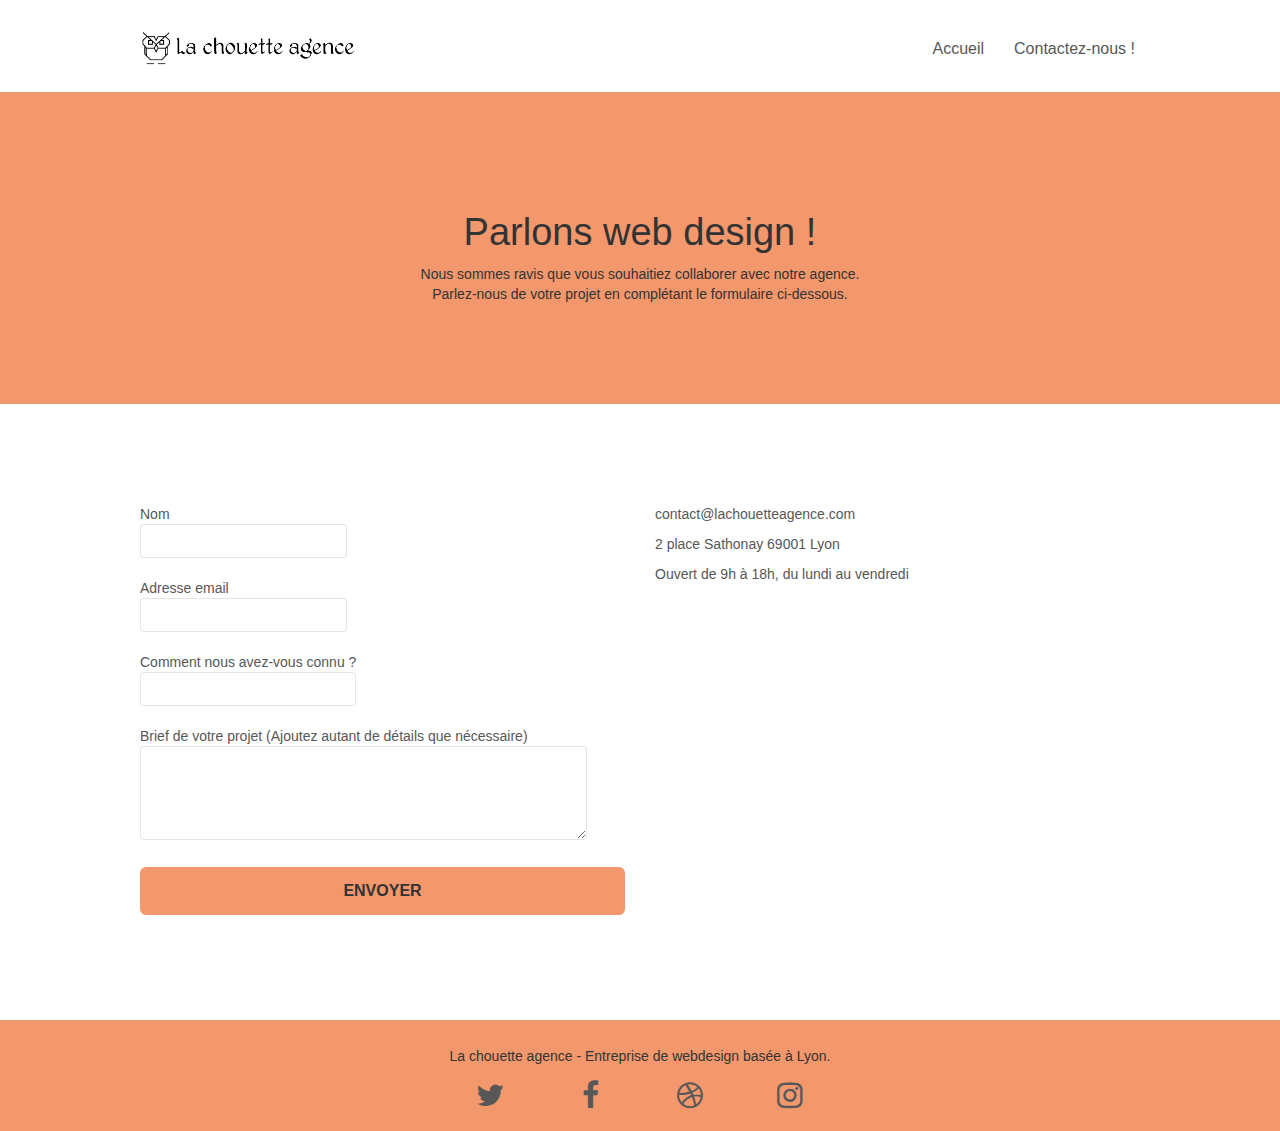
<file: page2.html>
<!doctype html>
<html lang="fr">
<head>
	<meta charset="utf-8">
	<meta name="robots" content="index, follow">
    <meta name="description" content="Vous êtes à Lyon et souhaitez créer ou optimiser le site web de votre entreprise ? Remplissez ce formulaire et nous vous contacterons rapidement.">
    <meta name="viewport" content="width=device-width, initial-scale=1.0, viewport-fit=cover">
    <link rel="shortcut icon" type="image/png" href="favicon.jpg">
    
	<link rel="stylesheet" type="text/css" href="./css/bootstrap.css" defer>
	<link rel="stylesheet" type="text/css" href="style.css">
	<link rel="stylesheet" type="text/css" href="./css/font-awesome.css" defer>
	<link rel="stylesheet" type="text/css" rel="preload" href="./css/et-line.css" as="style">
	
    
	<script src="./js/jquery-2.1.0.js" defer></script>
	<script src="./js/bootstrap.js" defer></script>
	<script src="./js/blocs.js" defer></script>
	<script src="./js/jqBootstrapValidation.js"></script>
	<script src="./js/formHandler.js" defer></script>
    <title>Formulaire de contact - La Chouette Agence</title>

    
<!-- Analytics -->
 
<!-- Analytics END -->
    
</head>
<body>
<!-- Principal conteneur -->
<div class="page-container">
    
<!-- bloc-0 -->
<header class="bloc bgc-white l-bloc " id="bloc-0">
	<div class="container bloc-sm">

		<nav class="navbar row">
			<div class="navbar-header">
				<a class="navbar-brand" href="index.html"><img src="img/la-chouette-agence.png" alt="La Chouette Agence - Entreprise de Webdesign à Lyon" title="La Chouette Agence - Entreprise de Webdesign à Lyon" height="40" /></a>
				<button id="nav-toggle" type="button" class="ui-navbar-toggle navbar-toggle" data-toggle="collapse" data-target=".navbar-1">
					<span class="sr-only">Toggle navigation</span><span class="icon-bar"></span><span class="icon-bar"></span><span class="icon-bar"></span>
				</button>
			</div>
			<div class="collapse navbar-collapse navbar-1 special-dropdown-nav">
				<ul class="site-navigation nav navbar-nav">
					<li>
						<a href="index.html" alt="Accueil - La chouette agence" title="Accueil - La chouette agence">Accueil</a>
					</li>
					<li>
						<a href="page2.html" alt="Formulaire de contact" title="Formulaire de contact">Contactez-nous !</a>
					</li>
				</ul>
			</div>
		</nav>
	</div>
</header>
<!-- bloc-0 END -->

<!-- bloc-6 -->
<main class="bloc bg-repeat bgc-atomic-tangerine d-bloc" id="bloc-6">
	<div class="container bloc-lg">
		<div class="row">
			<div class="col-sm-12">
				<h1 class="text-center hero-bloc-text contrast">
					Parlons web design !
				</h1>
				<p class="text-center mg-lg white tight-width-whitespace contrast">
					Nous sommes ravis que vous souhaitiez collaborer avec notre agence.<br>
					Parlez-nous de votre projet en complétant le formulaire ci-dessous.
				</p>
			</div>
		</div>
	</div>
</main>
<!-- bloc-6 END -->

<!-- bloc-7 -->
<section class="bloc bgc-white l-bloc" id="bloc-7">
	<div class="container bloc-lg">
		<div class="row">
			<div class="col-sm-6">
				<form id="form_1" novalidate data-success-msg="Your message has been sent." data-fail-msg="Sorry it seems that our mail server is not responding, Sorry for the inconvenience!">
					<div class="form-group">
						<label>
							Nom
							<input id="name" class="form-control" alt="Entrez votre nom" title="Entrez votre nom" required />
						</label>
						
					</div>
					<div class="form-group">
						<label>
							Adresse email
							<input id="email" class="form-control" type="email" alt="Entrez votre email" title="Entrez votre email" required />
						</label>
						
					</div>
					<div class="form-group">
						<label>
							Comment nous avez-vous connu ?
							<input class="form-control" alt="Comment nous avez-vous connu ?" title="Comment nous avez-vous connu ?" required id="input_504" />
						</label>
						
					</div>
					<div class="form-group">
						<label>
							Brief de votre projet (Ajoutez autant de détails que nécessaire)<br>
							<textarea id="message" class="form-control" rows="4" cols="50" alt="Détaillez-nous votre projet" title="Détaillez-nous votre projet" required></textarea>
						</label>
					</div> 
					<button class="bloc-button btn btn-lg btn-block cta-hero btn-atomic-tangerine" alt="Bouton d'envoie du formulaire" title="Envoi du formulaire" type="submit">
						Envoyer
					</button>
				</form>
			</div>
			<div class="col-sm-6">
				<p>contact@lachouetteagence.com</p>
				<p>2 place Sathonay 69001 Lyon</p>
				<p>Ouvert de 9h à 18h, du lundi au vendredi</p>
			</div>
		</div>
	</div>
</section>
<!-- bloc-7 END -->

<!-- ScrollToTop Button -->
<a class="bloc-button btn btn-d scrollToTop" onclick="scrollToTarget('1')"><span class="fa fa-chevron-up"></span></a>
<!-- ScrollToTop Button END-->


<!-- Footer - bloc-8 -->
<footer class="bloc bgc-atomic-tangerine d-bloc" id="bloc-8">
	<div class="container bloc-sm">
		<div class="row">
			<div class="col-sm-12">
				<h2 class="text-center contrast h2-style">
					La chouette agence - Entreprise de webdesign basée à Lyon.
				</h2>
				<div class="row row-no-gutters social">
					<div class="col-sm-3">
						<div class="text-center">
							<a class="social" href="index.html" alt="lien vers Twitter" title="Twitter"><span class="fa fa-twitter icon-md"></span></a>
						</div>
					</div>
					<div class="col-sm-3">
						<div class="text-center">
							<a class="social" href="index.html" alt="lien vers Facebook" title="Facebook"><span class="fa fa-facebook icon-md"></span></a>
						</div>
					</div>
					<div class="col-sm-3">
						<div class="text-center">
							<a class="social" href="index.html" alt="lien vers Dribble" title="Dribble"><span class="fa fa-dribbble icon-md"></span></a>
						</div>
					</div>
					<div class="col-sm-3">
						<div class="text-center">
							<a class="social" href="index.html" alt="lien vers Instagram" title="Instagram"><span class="fa fa-instagram icon-md"></span></a>
						</div>
					</div>
				</div>
			</div>
		</div>
	</div>
</footer>
<!-- Footer - bloc-8 END -->

</div>
<!-- Principal conteneur END -->
    

</body>
</html>
</file>
<file: style.css>
body {
    margin: 0;
    padding: 0;
    background: #FFF;
    overflow-x: hidden;
    -webkit-font-smoothing: antialiased;
    -moz-osx-font-smoothing: grayscale;
}

a,
button {
    transition: all .3s ease-in-out;
    outline: none!important;
}

a:hover {
    text-decoration: none;
    cursor: pointer;
}

#page-loading-blocs-notifaction 
{
    position: fixed;
    top: 0;
    bottom: 0;
    width: 100%;
    z-index: 100000;
    background: #FFFFFF url("img/pageload-spinner.gif") no-repeat center center;
}

.bloc {
    width: 100%;
    clear: both;
    background: 50% 50% no-repeat;
    padding: 0 50px;
    -webkit-background-size: cover;
    -moz-background-size: cover;
    -o-background-size: cover;
    background-size: cover;
    position: relative;
}

.bloc .container {
    padding-left: 0;
    padding-right: 0;
}

.bloc-lg {
    padding: 100px 50px;
}

.bloc-md {
    padding: 50px;
}

.bloc-sm {
    padding: 20px 50px;
}

.bg-center,
.bg-l-edge,
.bg-r-edge,
.bg-t-edge,
.bg-b-edge,
.bg-tl-edge,
.bg-bl-edge,
.bg-tr-edge,
.bg-br-edge,
.bg-repeat {
    -webkit-background-size: auto!important;
    -moz-background-size: auto!important;
    -o-background-size: auto!important;
    background-size: auto!important;
}

.bg-repeat {
    background: repeat;
}

.bg-t-edge {
    background: top no-repeat;
}

.bloc-bg-texture::before {
    content: "";
    background-size: 2px 2px;
    position: absolute;
    top: 0;
    bottom: 0;
    left: 0;
    right: 0;
}

.b-parallax {
    background-attachment: fixed;
}

.d-bloc {
    color: rgba(255, 255, 255, .7);
}

.d-bloc button:hover {
    color: rgba(255, 255, 255, .9);
}

.d-bloc .icon-round,
.d-bloc .icon-square,
.d-bloc .icon-rounded,
.d-bloc .icon-semi-rounded-a,
.d-bloc .icon-semi-rounded-b {
    border-color: rgba(255, 255, 255, .9);
}

.d-bloc .divider-h span {
    border-color: rgba(255, 255, 255, .2);
}

.d-bloc .a-btn,
.d-bloc .navbar a,
.d-bloc .navbar-brand,
.d-bloc a .icon-sm,
.d-bloc a .icon-md,
.d-bloc a .icon-lg,
.d-bloc a .icon-xl,
.d-bloc h1 a,
.d-bloc h2 a,
.d-bloc h3 a,
.d-bloc h4 a,
.d-bloc h5 a,
.d-bloc h6 a,
.d-bloc p a {
    color: rgba(87, 87, 87, 1);
}

.d-bloc .a-btn:hover,
.d-bloc .navbar a:hover,
.d-bloc .navbar-brand:hover,
.d-bloc a:hover .icon-sm,
.d-bloc a:hover .icon-md,
.d-bloc a:hover .icon-lg,
.d-bloc a:hover .icon-xl,
.d-bloc h1 a:hover,
.d-bloc h2 a:hover,
.d-bloc h3 a:hover,
.d-bloc h4 a:hover,
.d-bloc h5 a:hover,
.d-bloc h6 a:hover,
.d-bloc p a:hover {
    color: rgba(87, 87, 87, 0.7);
}

.d-bloc .navbar-toggle .icon-bar {
    background: rgba(255, 255, 255, 1);
}

.d-bloc .btn-wire,
.d-bloc .btn-wire:hover {
    color: rgba(255, 255, 255, 1);
    border-color: rgba(255, 255, 255, 1);
}

.d-bloc .panel {
    color: rgba(0, 0, 0, .5);
}

.d-bloc .panel button:hover {
    color: rgba(0, 0, 0, .7);
}

.d-bloc .panel icon {
    border-color: rgba(0, 0, 0, .7);
}

.d-bloc .panel .divider-h span {
    border-color: rgba(0, 0, 0, .1);
}

.d-bloc .panel .a-btn {
    color: rgba(0, 0, 0, .6);
}

.d-bloc .panel .a-btn:hover {
    color: rgba(0, 0, 0, 1);
}

.d-bloc .panel .btn-wire,
.d-bloc .panel .btn-wire:hover {
    color: rgba(0, 0, 0, .7);
    border-color: rgba(0, 0, 0, .3);
}

.d-bloc .panel,
.l-bloc {
    color: rgba(0, 0, 0, .5);
}

.d-bloc .panel button:hover,
.l-bloc button:hover {
    color: rgba(0, 0, 0, .7);
}

.l-bloc .icon-round,
.l-bloc .icon-square,
.l-bloc .icon-rounded,
.l-bloc .icon-semi-rounded-a,
.l-bloc .icon-semi-rounded-b {
    border-color: rgba(0, 0, 0, .7);
}

.d-bloc .panel .divider-h span,
.l-bloc .divider-h span {
    border-color: rgba(0, 0, 0, .1);
}

.d-bloc .panel .a-btn,
.l-bloc .a-btn,
.l-bloc .navbar a,
.l-bloc .navbar-brand,
.l-bloc a .icon-sm,
.l-bloc a .icon-md,
.l-bloc a .icon-lg,
.l-bloc a .icon-xl,
.l-bloc h1 a,
.l-bloc h2 a,
.l-bloc h3 a,
.l-bloc h4 a,
.l-bloc h5 a,
.l-bloc h6 a,
.l-bloc p a {
    color: rgba(0, 0, 0, .6);
}

.d-bloc .panel .a-btn:hover,
.l-bloc .a-btn:hover,
.l-bloc .navbar a:hover,
.l-bloc .navbar-brand:hover,
.l-bloc a:hover .icon-sm,
.l-bloc a:hover .icon-md,
.l-bloc a:hover .icon-lg,
.l-bloc a:hover .icon-xl,
.l-bloc h1 a:hover,
.l-bloc h2 a:hover,
.l-bloc h3 a:hover,
.l-bloc h4 a:hover,
.l-bloc h5 a:hover,
.l-bloc h6 a:hover,
.l-bloc p a:hover {
    color: rgba(0, 0, 0, 1);
}

.l-bloc .navbar-toggle .icon-bar {
    color: rgba(0, 0, 0, .6);
}

.d-bloc .panel .btn-wire,
.d-bloc .panel .btn-wire:hover,
.l-bloc .btn-wire,
.l-bloc .btn-wire:hover {
    color: rgba(0, 0, 0, .7);
    border-color: rgba(0, 0, 0, .3);
}

.voffset {
    margin-top: 30px;
}

.voffset-lg {
    margin-top: 80px;
}

.row-no-gutters {
    margin-right: 0;
    margin-left: 0;
}

.row.row-no-gutters > [class^="col-"],
.row.row-no-gutters > [class*=" col-"] {
    padding-right: 0;
    padding-left: 0;
}

#bloc-1-hero h1 {
    font-size: 32px;
}

.navbar {
    margin-bottom: 0;
    z-index: 1;
}

.navbar-brand {
    height: auto;
    padding: 3px 15px;
    font-size: 25px;
    font-weight: normal;
    font-weight: 600;
    line-height: 44px;
}

.navbar-brand img {
    max-height: 200px;
    margin: 0 5px 0 0;
    display: inline;
}

.navbar-brand img[src$=svg] {
    min-width: 100px;
}

.nav-center .navbar-brand img {
    margin: 0;
}

.navbar .nav {
    padding-top: 2px;
    margin-right: -16px;
    float: right;
    z-index: 1;
}

.nav > li {
    float: left;
    margin-top: 4px;
    font-size: 16px;
}

.navbar-nav .open .dropdown-menu > li > a {
    text-align: inherit;
}

.nav > li a:hover,
.nav > li a:focus {
    background: transparent;
}

.navbar-toggle {
    margin: 10px 10px 0 0;
    border: 0px;
}

.navbar-toggle:hover {
    background: transparent!important;
}

.navbar-toggle .icon-bar {
    background-color: rgba(0, 0, 0, .5);
    width: 26px;
}

.nav-invert .navbar .nav {
    float: left;
}

.nav-invert .navbar-header,
.nav-invert .navbar-brand {
    float: right;
    position: relative;
    z-index: 2;
}

@media (min-width: 768px) {
    .site-navigation {
        position: absolute;
        top: 50%;
        right: 20px;
        transform: translate(0, -50%);
        -webkit-transform: translateY(-50%);
    }
    .nav > li .dropdown-menu a,
    .nav > li .dropdown-menu a:hover {
        color: #484848;
    }
    .nav-invert .site-navigation {
        left: 0;
        right: 0;
    }
    .nav-center {
        text-align: center;
    }
    .nav-center .navbar-header {
        width: 100%;
    }
    .nav-center .navbar-header,
    .nav-center .navbar-brand,
    .nav-center .nav > li {
        float: none;
        display: inline-block;
    }
    .nav-center .site-navigation {
        position: relative;
        width: 100%;
        right: 0;
        margin-right: 0px;
        margin-top: 20px;
    }
    .nav-center.mini-nav .navbar-toggle {
        float: none;
        margin: 10px auto 0;
    }
}

.nav > li > .dropdown a {
    background: none!important;
    display: block;
    padding: 14px 15px;
}

nav .caret {
    margin: 0 5px;
}

.dropdown-menu .dropdown-menu {
    top: -8px;
    left: 100%;
}

.dropdown-menu .dropmenu-flow-right {
    top: 100%;
    left: 0;
    margin-left: -1px;
    border-top-left-radius: 0;
    border-top-right-radius: 0;
}

.dropdown-menu .dropdown span {
    border: 4px solid black;
    border-top-color: transparent;
    border-right-color: transparent;
    border-bottom-color: transparent;
    margin: 6px -5px 0 0!important;
    float: right;
}

.mg-md {
    margin-top: 10px;
    margin-bottom: 20px;
}

.mg-lg {
    margin-top: 10px;
    margin-bottom: 40px;
}

.btn {
    margin: 0 5px 5px 0;
}

.btn.pull-right {
    margin: 0 0 5px 5px;
}

.btn-d,
.btn-d:hover,
.btn-d:focus {
    color: #FFF;
    background: rgba(0, 0, 0, .3);
}

button {
    outline: none!important;
}

.btn-rd {
    border-radius: 40px;
}

.btn-clean {
    border: 1px solid rgba(0, 0, 0, .08);
    border-bottom-color: rgba(0, 0, 0, .1);
    text-shadow: 0 1px 0 rgba(0, 0, 1, .1);
    box-shadow: 0 1px 3px rgba(0, 0, 1, .25), inset 0 1px 0 0 rgba(255, 255, 255, .15);
}

.icon-md {
    font-size: 30px!important;
}

.icon-lg {
    font-size: 60px!important;
}

.sm-shadow {
    text-shadow: 0 1px 2px rgba(0, 0, 0, .3);
}

.panel-sq,
.panel-sq .panel-heading,
.panel-sq .panel-footer {
    border-radius: 0;
}

.panel-rd {
    border-radius: 30px;
}

.panel-rd .panel-heading {
    border-radius: 29px 29px 0 0;
}

.panel-rd .panel-footer {
    border-radius: 0 0 29px 29px;
}

.form-control {
    border-color: rgba(0, 0, 0, .1);
    box-shadow: none;
}

.scrollToTop {
    width: 40px;
    height: 40px;
    position: fixed;
    bottom: 20px;
    right: 20px;
    opacity: 0;
    z-index: 500;
    transition: all .3s ease-in-out;
}

.scrollToTop span {
    margin-top: 6px;
}

.showScrollTop {
    font-size: 14px;
    opacity: 1;
}

a[data-lightbox] {
    position: relative;
    display: block;
    text-align: center;
}

a[data-lightbox]:hover::before {
    content: "+";
    font-family: "HelveticaNeue-Light", "Helvetica Neue Light", "Helvetica Neue", Helvetica, Arial;
    font-size: 32px;
    width: 50px;
    height: 50px;
    margin-left: -25px;
    border-radius: 50%;
    background: rgba(0, 0, 0, .6);
    color: #FFF;
    font-weight: 100;
    z-index: 1;
    position: absolute;
    top: 50%;
    transform: translateY(-50%);
    -webkit-transform: translateY(-50%);
}

a[data-lightbox]:hover img {
    opacity: 0.6;
    -webkit-animation-fill-mode: none;
    animation-fill-mode: none;
}

#lightbox-modal {
    display: flex;
    align-items: center;
}

#lightbox-modal .modal-dialog {
    width: 90%;
    max-width: 900px;
    margin: 0 auto 0;
}

#lightbox-modal .modal-dialog img {
    max-height: 90vh;
    margin: 0 auto;
}

.lightbox-caption {
    padding: 20px;
    color: #FFF;
    background: rgba(0, 0, 0, .5);
    position: absolute;
    left: 15px;
    right: 15px;
    bottom: 5px;
}

.close-lightbox {
    color: #FFF;
    font-size: 30px;
    position: absolute;
    top: 20px;
    right: 20px;
    z-index: 20;
    background: rgba(0, 0, 0, .5);
    border: none;
    line-height: 30px;
    padding: 0 9px 5px;
    opacity: 0.3;
}

.close-lightbox:hover,
.next-lightbox:hover,
.prev-lightbox:hover {
    opacity: 1.0;
    color: #FFF;
}

.next-lightbox,
.prev-lightbox {
    font-size: 20px;
    color: rgba(255, 255, 255, .9);
    background: rgba(0, 0, 0, .5);
    transition: all .2s ease-in-out;
    position: absolute;
    top: 45%;
    z-index: 1;
    opacity: 0.4;
}

.next-lightbox {
    padding: 6px 8px 1px 13px;
    right: 25px;
}

.prev-lightbox {
    padding: 6px 13px 1px 10px;
    left: 25px;
}

.snapshot-lb .modal-body {
    padding-bottom: 45px;
}

.snapshot-lb .lightbox-caption {
    padding: 0;
    color: rgba(0, 0, 0, .5);
    background: none;
}

h1,
h2,
h3,
h4,
h5,
h6,
p,
label,
.btn,
a {
    font-family: "helvetica";
    font-weight: 400;
    color: #575757!important;
}

.container {
    max-width: 1000px;
}

.hero-bloc-text {
    font-size: 38px;
}

.hero-bloc-text-sub {
    font-size: 36px;
}

.statement-bloc-text {
    line-height: 26px;
    font-style: italic;
    font-size: 20px;
    text-align: center;
    font-weight: lighter;
    max-width: 520px;
    margin: auto auto auto auto;
}

p {
    font-size: 1em;
}

.text-img
{
    font-size: 1.6em;
}

#citation-text
{
    font-size: 1.3em;
    font-style: italic;
    color: #575757!important;
}

#citation-auteur
{
    font-size: 1em;
    font-style: normal;
    color: #575757!important;
}

.h2-style
{
    font-size: 1em;
    margin-top: 0.5em;
    margin-bottom: 1em;
}

.tight-width-whitespace {
    max-width: 600px;
    margin: auto auto auto auto;
}

.h1 {
    font-size: 20px;
    font-family: "Open Sans";
}

.cta-hero {
    margin-top: 22px;
    color: #FFFFFF!important;
    text-transform: uppercase;
    padding: 12px 28px 12px 28px;
    font-size: 16px;
    font-weight: 700;
}

.social {
    max-width: 400px;
    margin: auto auto auto auto;
}

h2 {
    font-size: 22px;
    line-height: 1.4em;
}

h3 {
    font-size: 15px;
    text-transform: uppercase;
    font-weight: 700;
    color: #333333!important;
}

.med-width-whitespace {
    max-width: 800px;
    margin: auto auto auto auto;
    box-shadow: 0px 0px 0px #000000;
}

h1 {
    color: #333333!important;
}

h4 {
    color: #333333!important;
}

.icons {
    margin-bottom: 14px;
    margin-top: 24px;
}

.white {
    color: #FFFFFF!important;
}

.portfolio-thumb {
    margin: auto;
}

.portfolio-row {
    margin-bottom: 44px;
    margin-top: 50px;
}

.avatar {
    box-shadow: 0px 4px 9px rgba(0, 0, 0, 0.3);
}

.tangerine-background {
    background-color: #F3976C;
    padding-top: 10px;
    padding-bottom: 10px;

}

.bold-link {
    font-weight: 900;
    text-decoration: underline!important;
}

.bgc-white {
    background-color: #FFFFFF;
}

.bgc-dark-slate-grey {
    background-color: #F3976C;
}

.bgc-atomic-tangerine {
    background-color: #F3976C;
}

.bloc-size
{
    width: 80%;
    margin: auto;
}

.btn-atomic-tangerine {
    background: #F3976C;
    color: #333!important;
}

.btn-tangerine
{
    background: #333!important;
    color: #F3976C!important;
}

.contrast
{
    color: #333!important;
}

.btn-tangerine:hover {
    background: rgb(110, 110, 110)!important;
}

.ltc-white {
    color: #FFFFFF!important;
}

.ltc-white:hover {
    color: #cccccc!important;
}

.ltc-atomic-tangerine {
    color: #F3976C!important;
}

.ltc-atomic-tangerine:hover {
    color: #c27956!important;
}

.icon-dark-slate-blue {
    color: #364577!important;
    border-color: #364577!important;
}

.bg-banniere {
    background-image: url("img/la-chouette-agence-banniere.jpg");
}

.bg-presentation {
    background-image: url("img/image-de-presentation.bmp");
}

@media (max-width: 1024px) {
    .bloc {
        padding-left: 20px;
        padding-right: 20px;
    }
    .bloc.full-width-bloc,
    .bloc-tile-2.full-width-bloc .container,
    .bloc-tile-3.full-width-bloc .container,
    .bloc-tile-4.full-width-bloc .container {
        padding-left: 0;
        padding-right: 0;
    }
}

@media (max-width: 992px) and (min-width: 768px) {
    .navbar .nav {
        max-width: 80%
    }
    .nav-center.navbar .nav {
        max-width: 100%
    }
}

@media only screen and (min-width: 768px) and (max-width: 1024px) and (orientation: landscape) {
    .b-parallax {
        background-attachment: scroll;
    }
}

@media only screen and (min-width: 1024px) and (max-width: 1366px) and (-webkit-min-pixel-ratio: 1.5) {
    .b-parallax {
        background-attachment: scroll;
    }
}

@media (max-width: 991px) {
    .container {
        width: 100%;
    }
    .b-parallax {
        background-attachment: scroll;
    }
    .page-container,
    #hero-bloc {
        overflow-x: hidden;
        position: relative;
    }

    .bloc-group,
    .bloc-group .bloc {
        display: block;
        width: 100%;
    }
    .bloc-fill-screen .fill-bloc-top-edge,
    .bloc-fill-screen .fill-bloc-bottom-edge {
        padding: 0 20px;
    }
}

@media (max-width: 767px) {
    .page-container {
        overflow-x: hidden;
        position: relative;
    }
    h1,
    h2,
    h3,
    h4,
    h5,
    h6,
    p,
    #disqus_thread {
        padding-left: 10px!important;
        padding-right: 10px!important;
    }
    .b-parallax {
        background-attachment: scroll;
    }
    .navbar .nav {
        padding-top: 0;
        border-top: 1px solid rgba(0, 0, 0, .2);
        float: none!important;
    }
    .navbar.row {
        margin-left: 0;
        margin-right: 0;
    }
    .site-navigation {
        position: inherit;
        transform: none;
        -webkit-transform: none;
        -ms-transform: none;
    }
    .nav > li {
        margin-top: 0;
        border-bottom: 1px solid rgba(0, 0, 0, .1);
        background: rgba(0, 0, 0, .05);
        text-align: left;
        padding-left: 15px;
        width: 100%;
    }
    .nav > li:hover {
        background: rgba(0, 0, 0, .08);
    }
    .dropdown .dropdown a .caret {
        float: none;
        margin: 5px 0 0 10px!important;
        border: 4px solid black;
        border-bottom-color: transparent;
        border-right-color: transparent;
        border-left-color: transparent;
    }
    #hero-bloc .navbar .nav {
        background: rgba(0, 0, 0, .8);
    }
    #hero-bloc .navbar .nav a {
        color: rgba(255, 255, 255, .6);
    }
    .hero {
        padding: 50px 0;
    }
    .hero-nav {
        left: -1px;
        right: -1px;
    }
    .navbar-collapse {
        padding: 0;
        overflow-x: hidden;
        -webkit-box-shadow: none;
        box-shadow: none;
    }
    .navbar-brand img {
        max-height: 40px;
        width: auto;
    }
    .nav-invert .navbar-header {
        float: none;
        width: 100%;
    }
    .nav-invert .navbar-toggle {
        float: left;
        margin-left: 10px;
    }
    .bloc {
        padding-left: 0;
        padding-right: 0;
    }
    .bloc-xxl,
    .bloc-xl,
    .bloc-lg {
        padding: 40px 0;
    }
    .bloc-sm,
    .bloc-md {
        padding-left: 0;
        padding-right: 0;
    }
    .bloc-tile-2 .container,
    .bloc-tile-3 .container,
    .bloc-tile-4 .container,
    .bloc-fill-screen .fill-bloc-top-edge,
    .bloc-fill-screen .fill-bloc-bottom-edge {
        padding-left: 0;
        padding-right: 0;
    }
    .a-block {
        padding: 0 10px;
    }
    .btn-dwn {
        display: none;
    }
    .voffset {
        margin-top: 5px;
    }
    .voffset-md {
        margin-top: 20px;
    }
    .voffset-lg {
        margin-top: 30px;
    }
    form {
        padding: 5px;
    }
    .close-lightbox {
        display: inline-block;
    }
    .blocsapp-device-iphone5 {
        background-size: 216px 425px;
        padding-top: 60px;
        width: 216px;
        height: 425px;
    }
    .blocsapp-device-iphone5 img {
        width: 180px;
        height: 320px;
    }
}

@media (max-width: 400px) {
    .bloc {
        padding-left: 0;
        padding-right: 0;
    }

    .bg-banniere {
        background-image: none;
    }
    
    .bg-presentation {
        background-image: none;
    }
}

@media (max-width: 767px) {
    .bloc-mob-center-text {
        text-align: center;
    }

    .bg-banniere {
        background-image: none;
    }
    
    .bg-presentation {
        background-image: none;
    }
}
</file>
<file: css/et-line.css>
@font-face {
    font-family: et-line;
    src: url(../fonts/et-line.eot);
    src: url(../fonts/et-line.eot?#iefix) format('embedded-opentype'), url(../fonts/et-line.woff) format('woff'), url(../fonts/et-line.ttf) format('truetype'), url(../fonts/et-line.svg#et-line) format('svg');
    font-weight: 400;
    font-style: normal;
    font-display: swap;
}

.et-icon-adjustments,
.et-icon-alarmclock,
.et-icon-anchor,
.et-icon-aperture,
.et-icon-attachment,
.et-icon-bargraph,
.et-icon-basket,
.et-icon-beaker,
.et-icon-bike,
.et-icon-book-open,
.et-icon-briefcase,
.et-icon-browser,
.et-icon-calendar,
.et-icon-camera,
.et-icon-caution,
.et-icon-chat,
.et-icon-circle-compass,
.et-icon-clipboard,
.et-icon-clock,
.et-icon-cloud,
.et-icon-compass,
.et-icon-desktop,
.et-icon-dial,
.et-icon-document,
.et-icon-documents,
.et-icon-download,
.et-icon-dribbble,
.et-icon-edit,
.et-icon-envelope,
.et-icon-expand,
.et-icon-facebook,
.et-icon-flag,
.et-icon-focus,
.et-icon-gears,
.et-icon-genius,
.et-icon-gift,
.et-icon-global,
.et-icon-globe,
.et-icon-googleplus,
.et-icon-grid,
.et-icon-happy,
.et-icon-hazardous,
.et-icon-heart,
.et-icon-hotairballoon,
.et-icon-hourglass,
.et-icon-key,
.et-icon-laptop,
.et-icon-layers,
.et-icon-lifesaver,
.et-icon-lightbulb,
.et-icon-linegraph,
.et-icon-linkedin,
.et-icon-lock,
.et-icon-magnifying-glass,
.et-icon-map,
.et-icon-map-pin,
.et-icon-megaphone,
.et-icon-mic,
.et-icon-mobile,
.et-icon-newspaper,
.et-icon-notebook,
.et-icon-paintbrush,
.et-icon-paperclip,
.et-icon-pencil,
.et-icon-phone,
.et-icon-picture,
.et-icon-pictures,
.et-icon-piechart,
.et-icon-presentation,
.et-icon-pricetags,
.et-icon-printer,
.et-icon-profile-female,
.et-icon-profile-male,
.et-icon-puzzle,
.et-icon-quote,
.et-icon-recycle,
.et-icon-refresh,
.et-icon-ribbon,
.et-icon-rss,
.et-icon-sad,
.et-icon-scissors,
.et-icon-scope,
.et-icon-search,
.et-icon-shield,
.et-icon-speedometer,
.et-icon-strategy,
.et-icon-streetsign,
.et-icon-tablet,
.et-icon-target,
.et-icon-telescope,
.et-icon-toolbox,
.et-icon-tools,
.et-icon-tools-2,
.et-icon-trophy,
.et-icon-tumblr,
.et-icon-twitter,
.et-icon-upload,
.et-icon-video,
.et-icon-wallet,
.et-icon-wine {
    font-family: et-line;
    font-style: normal;
    font-weight: 400;
    font-variant: normal;
    text-transform: none;
    line-height: 1;
    -webkit-font-smoothing: antialiased;
    -moz-osx-font-smoothing: grayscale;
    display: inline-block
}

.et-icon-mobile:before {
    content: "\e000"
}

.et-icon-laptop:before {
    content: "\e001"
}

.et-icon-desktop:before {
    content: "\e002"
}

.et-icon-tablet:before {
    content: "\e003"
}

.et-icon-phone:before {
    content: "\e004"
}

.et-icon-document:before {
    content: "\e005"
}

.et-icon-documents:before {
    content: "\e006"
}

.et-icon-search:before {
    content: "\e007"
}

.et-icon-clipboard:before {
    content: "\e008"
}

.et-icon-newspaper:before {
    content: "\e009"
}

.et-icon-notebook:before {
    content: "\e00a"
}

.et-icon-book-open:before {
    content: "\e00b"
}

.et-icon-browser:before {
    content: "\e00c"
}

.et-icon-calendar:before {
    content: "\e00d"
}

.et-icon-presentation:before {
    content: "\e00e"
}

.et-icon-picture:before {
    content: "\e00f"
}

.et-icon-pictures:before {
    content: "\e010"
}

.et-icon-video:before {
    content: "\e011"
}

.et-icon-camera:before {
    content: "\e012"
}

.et-icon-printer:before {
    content: "\e013"
}

.et-icon-toolbox:before {
    content: "\e014"
}

.et-icon-briefcase:before {
    content: "\e015"
}

.et-icon-wallet:before {
    content: "\e016"
}

.et-icon-gift:before {
    content: "\e017"
}

.et-icon-bargraph:before {
    content: "\e018"
}

.et-icon-grid:before {
    content: "\e019"
}

.et-icon-expand:before {
    content: "\e01a"
}

.et-icon-focus:before {
    content: "\e01b"
}

.et-icon-edit:before {
    content: "\e01c"
}

.et-icon-adjustments:before {
    content: "\e01d"
}

.et-icon-ribbon:before {
    content: "\e01e"
}

.et-icon-hourglass:before {
    content: "\e01f"
}

.et-icon-lock:before {
    content: "\e020"
}

.et-icon-megaphone:before {
    content: "\e021"
}

.et-icon-shield:before {
    content: "\e022"
}

.et-icon-trophy:before {
    content: "\e023"
}

.et-icon-flag:before {
    content: "\e024"
}

.et-icon-map:before {
    content: "\e025"
}

.et-icon-puzzle:before {
    content: "\e026"
}

.et-icon-basket:before {
    content: "\e027"
}

.et-icon-envelope:before {
    content: "\e028"
}

.et-icon-streetsign:before {
    content: "\e029"
}

.et-icon-telescope:before {
    content: "\e02a"
}

.et-icon-gears:before {
    content: "\e02b"
}

.et-icon-key:before {
    content: "\e02c"
}

.et-icon-paperclip:before {
    content: "\e02d"
}

.et-icon-attachment:before {
    content: "\e02e"
}

.et-icon-pricetags:before {
    content: "\e02f"
}

.et-icon-lightbulb:before {
    content: "\e030"
}

.et-icon-layers:before {
    content: "\e031"
}

.et-icon-pencil:before {
    content: "\e032"
}

.et-icon-tools:before {
    content: "\e033"
}

.et-icon-tools-2:before {
    content: "\e034"
}

.et-icon-scissors:before {
    content: "\e035"
}

.et-icon-paintbrush:before {
    content: "\e036"
}

.et-icon-magnifying-glass:before {
    content: "\e037"
}

.et-icon-circle-compass:before {
    content: "\e038"
}

.et-icon-linegraph:before {
    content: "\e039"
}

.et-icon-mic:before {
    content: "\e03a"
}

.et-icon-strategy:before {
    content: "\e03b"
}

.et-icon-beaker:before {
    content: "\e03c"
}

.et-icon-caution:before {
    content: "\e03d"
}

.et-icon-recycle:before {
    content: "\e03e"
}

.et-icon-anchor:before {
    content: "\e03f"
}

.et-icon-profile-male:before {
    content: "\e040"
}

.et-icon-profile-female:before {
    content: "\e041"
}

.et-icon-bike:before {
    content: "\e042"
}

.et-icon-wine:before {
    content: "\e043"
}

.et-icon-hotairballoon:before {
    content: "\e044"
}

.et-icon-globe:before {
    content: "\e045"
}

.et-icon-genius:before {
    content: "\e046"
}

.et-icon-map-pin:before {
    content: "\e047"
}

.et-icon-dial:before {
    content: "\e048"
}

.et-icon-chat:before {
    content: "\e049"
}

.et-icon-heart:before {
    content: "\e04a"
}

.et-icon-cloud:before {
    content: "\e04b"
}

.et-icon-upload:before {
    content: "\e04c"
}

.et-icon-download:before {
    content: "\e04d"
}

.et-icon-target:before {
    content: "\e04e"
}

.et-icon-hazardous:before {
    content: "\e04f"
}

.et-icon-piechart:before {
    content: "\e050"
}

.et-icon-speedometer:before {
    content: "\e051"
}

.et-icon-global:before {
    content: "\e052"
}

.et-icon-compass:before {
    content: "\e053"
}

.et-icon-lifesaver:before {
    content: "\e054"
}

.et-icon-clock:before {
    content: "\e055"
}

.et-icon-aperture:before {
    content: "\e056"
}

.et-icon-quote:before {
    content: "\e057"
}

.et-icon-scope:before {
    content: "\e058"
}

.et-icon-alarmclock:before {
    content: "\e059"
}

.et-icon-refresh:before {
    content: "\e05a"
}

.et-icon-happy:before {
    content: "\e05b"
}

.et-icon-sad:before {
    content: "\e05c"
}

.et-icon-facebook:before {
    content: "\e05d"
}

.et-icon-twitter:before {
    content: "\e05e"
}

.et-icon-googleplus:before {
    content: "\e05f"
}

.et-icon-rss:before {
    content: "\e060"
}

.et-icon-tumblr:before {
    content: "\e061"
}

.et-icon-linkedin:before {
    content: "\e062"
}

.et-icon-dribbble:before {
    content: "\e063"
}
</file>
